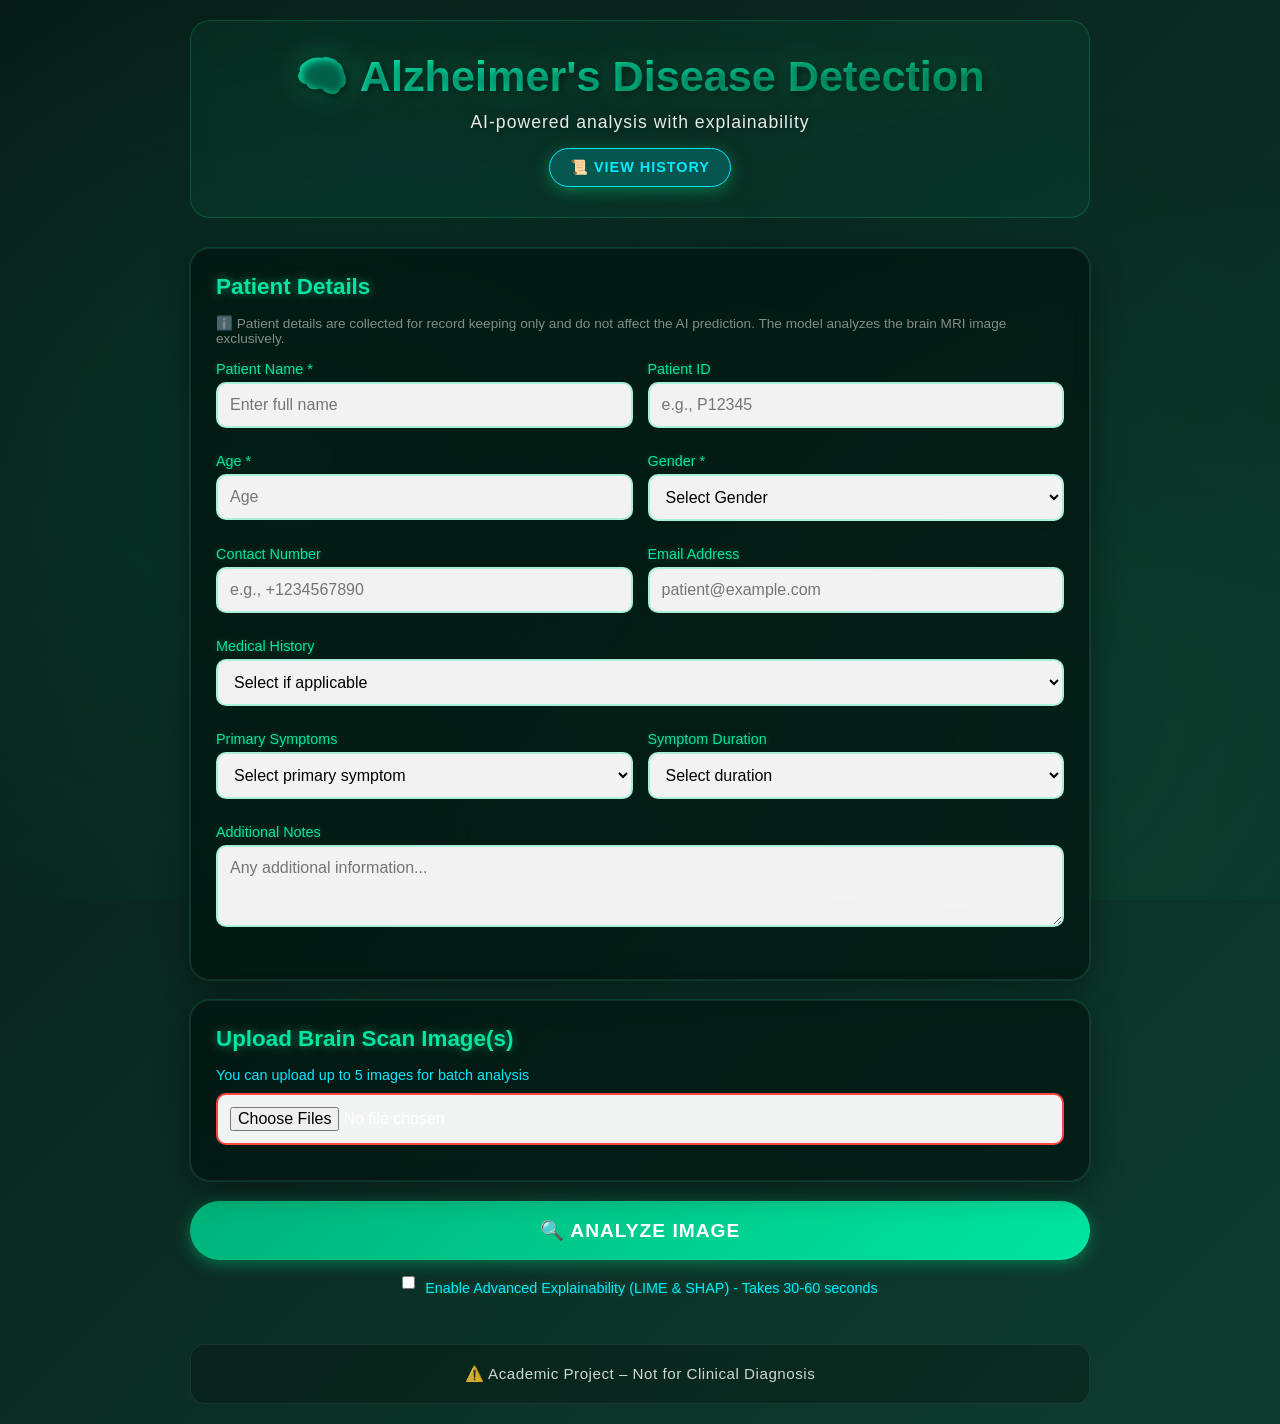
<file: index.html>
<!DOCTYPE html>
<html lang="en">
<head>
    <meta charset="UTF-8">
    <title>Alzheimer's Disease Detection</title>
    <link rel="stylesheet" href="styles.css">
</head>
<body>

    <div class="container">

        <header>
            <h1>🧠 Alzheimer's Disease Detection</h1>
            <p>AI-powered analysis with explainability</p>
            <div style="margin-top: 15px; display: flex; gap: 10px; justify-content: center; flex-wrap: wrap;">
                <button type="button" onclick="showHistory(); return false;" style="padding: 10px 20px; background: rgba(0, 234, 255, 0.2); border: 1px solid #00eaff; border-radius: 20px; color: #00eaff; font-size: 0.9rem; cursor: pointer; transition: all 0.3s ease; width: auto;">📜 View History</button>
            </div>
        </header>

        <form id="uploadForm">

            <div class="card">
                <h2>Patient Details</h2>
                <p style="color: rgba(255,255,255,0.5); font-size: 0.85rem; margin-bottom: 15px;">
                    ℹ️ Patient details are collected for record keeping only and do not affect the AI prediction. The model analyzes the brain MRI image exclusively.
                </p>

                <div class="form-row">
                    <div class="form-group">
                        <label for="patientName">Patient Name *</label>
                        <input type="text" id="patientName" name="patientName" placeholder="Enter full name" required minlength="2" maxlength="100">
                    </div>
                    
                    <div class="form-group">
                        <label for="patientId">Patient ID</label>
                        <input type="text" id="patientId" name="patientId" placeholder="e.g., P12345" maxlength="20">
                    </div>
                </div>

                <div class="form-row">
                    <div class="form-group">
                        <label for="age">Age *</label>
                        <input type="number" id="age" name="age" placeholder="Age" required min="1" max="120">
                    </div>

                    <div class="form-group">
                        <label for="gender">Gender *</label>
                        <select id="gender" name="gender" required>
                            <option value="">Select Gender</option>
                            <option value="male">Male</option>
                            <option value="female">Female</option>
                            <option value="other">Other</option>
                        </select>
                    </div>
                </div>

                <div class="form-row">
                    <div class="form-group">
                        <label for="contactNumber">Contact Number</label>
                        <input type="tel" id="contactNumber" name="contactNumber" placeholder="e.g., +1234567890" pattern="[+]?[0-9]{10,15}">
                    </div>

                    <div class="form-group">
                        <label for="email">Email Address</label>
                        <input type="email" id="email" name="email" placeholder="patient@example.com">
                    </div>
                </div>

                <div class="form-row">
                    <div class="form-group full-width">
                        <label for="medicalHistory">Medical History</label>
                        <select id="medicalHistory" name="medicalHistory">
                            <option value="">Select if applicable</option>
                            <option value="none">No significant history</option>
                            <option value="hypertension">Hypertension</option>
                            <option value="diabetes">Diabetes</option>
                            <option value="stroke">Previous Stroke</option>
                            <option value="dementia_family">Family History of Dementia</option>
                            <option value="other">Other</option>
                        </select>
                    </div>
                </div>

                <div class="form-row">
                    <div class="form-group">
                        <label for="symptoms">Primary Symptoms</label>
                        <select id="symptoms" name="symptoms">
                            <option value="">Select primary symptom</option>
                            <option value="memory_loss">Memory Loss</option>
                            <option value="confusion">Confusion/Disorientation</option>
                            <option value="language">Language Difficulties</option>
                            <option value="mood_changes">Mood/Behavior Changes</option>
                            <option value="routine">Routine Assessment</option>
                        </select>
                    </div>

                    <div class="form-group">
                        <label for="duration">Symptom Duration</label>
                        <select id="duration" name="duration">
                            <option value="">Select duration</option>
                            <option value="recent">Less than 1 month</option>
                            <option value="short">1-6 months</option>
                            <option value="medium">6-12 months</option>
                            <option value="long">More than 1 year</option>
                        </select>
                    </div>
                </div>

                <div class="form-row">
                    <div class="form-group full-width">
                        <label for="notes">Additional Notes</label>
                        <textarea id="notes" name="notes" placeholder="Any additional information..." rows="3" maxlength="500"></textarea>
                    </div>
                </div>
            </div>

            <div class="card">
                <h2>Upload Brain Scan Image(s)</h2>
                <p style="color: #00eaff; font-size: 0.9rem; margin-bottom: 10px;">You can upload up to 5 images for batch analysis</p>

                <input type="file" id="imageInput" accept="image/*" multiple required>

                <div id="preview"></div>
            </div>

            <button type="submit">🔍 Analyze Image</button>
            
            <div style="margin-top: 15px; text-align: center;">
                <label style="display: inline-flex; align-items: center; color: #00eaff; cursor: pointer;">
                    <input type="checkbox" id="advancedExplain" style="margin-right: 10px; width: auto; cursor: pointer;">
                    <span>Enable Advanced Explainability (LIME & SHAP) - Takes 30-60 seconds</span>
                </label>
            </div>

        </form>

        <div id="result" class="result hidden">
            <h2>🔬 Diagnostic Analysis Results</h2>
            
            <div id="multipleResults"></div>

            <button onclick="window.print()" class="print-button">🖨️ Print Report</button>
        </div>

        <!-- History Modal -->
        <div id="historyModal" class="modal hidden" style="display: none;">
            <div class="modal-content">
                <div class="modal-header">
                    <h2>📜 Prediction History</h2>
                    <button type="button" onclick="closeHistory(); return false;" class="close-button">✕</button>
                </div>
                <div id="historyContent" class="modal-body"></div>
            </div>
        </div>

        <footer>
            <p>⚠️ Academic Project – Not for Clinical Diagnosis</p>
        </footer>

    </div>

    <script src="script.js?v=4"></script>
</body>
</html>
</file>
<file: styles.css>
* {
    margin: 0;
    padding: 0;
    font-family: 'Segoe UI', sans-serif;
}

/* ── Colour Variables ─────────────────────────────────────────────────────
   Primary accent : #00e5a0  (emerald green)
   Secondary      : #00b37a  (deeper green)
   Highlight      : #00ffc3  (bright mint)
   Background     : dark green-tinted navy
──────────────────────────────────────────────────────────────────────── */

body {
    background: linear-gradient(135deg, rgba(0, 20, 15, 0.97), rgba(0, 50, 35, 0.95)),
                url("https://images.unsplash.com/photo-1559757175-0eb30cd8c063?w=1920") center/cover no-repeat fixed;
    color: #fff;
    min-height: 100vh;
    position: relative;
}

body::before {
    content: '';
    position: fixed;
    top: 0;
    left: 0;
    width: 100%;
    height: 100%;
    background: radial-gradient(circle at 20% 50%, rgba(0, 229, 160, 0.08), transparent 50%),
                radial-gradient(circle at 80% 80%, rgba(0, 179, 122, 0.08), transparent 50%);
    pointer-events: none;
    z-index: 0;
}

.container {
    width: 90%;
    max-width: 900px;
    margin: auto;
    padding: 20px;
    position: relative;
    z-index: 1;
}

header {
    text-align: center;
    margin-bottom: 30px;
    padding: 30px 20px;
    background: rgba(0, 229, 160, 0.05);
    border-radius: 20px;
    border: 1px solid rgba(0, 229, 160, 0.2);
    backdrop-filter: blur(10px);
}

header h1 {
    font-size: 2.7rem;
    text-shadow: 2px 2px 10px rgba(0,0,0,0.6), 0 0 30px rgba(0, 229, 160, 0.3);
    background: linear-gradient(135deg, #00ffc3, #00b37a);
    -webkit-background-clip: text;
    -webkit-text-fill-color: transparent;
    background-clip: text;
    margin-bottom: 10px;
}

header p {
    opacity: 0.9;
    text-shadow: 1px 1px 6px rgba(0,0,0,0.4);
    font-size: 1.1rem;
    letter-spacing: 1px;
}

.card {
    background: rgba(0, 20, 15, 0.7);
    padding: 25px;
    border-radius: 20px;
    margin-bottom: 20px;
    box-shadow: 0 8px 32px rgba(0,0,0,0.4), 0 0 0 1px rgba(0, 229, 160, 0.2);
    backdrop-filter: blur(10px);
    border: 1px solid rgba(255, 255, 255, 0.08);
    transition: transform 0.3s ease, box-shadow 0.3s ease;
}

.card:hover {
    transform: translateY(-5px);
    box-shadow: 0 12px 40px rgba(0, 229, 160, 0.25), 0 0 0 1px rgba(0, 229, 160, 0.4);
}

.card h2 {
    margin-bottom: 15px;
    color: #00e5a0;
    font-size: 1.4rem;
    text-shadow: 0 0 10px rgba(0, 229, 160, 0.5);
}

input, select {
    width: 100%;
    padding: 12px;
    margin-bottom: 10px;
    border-radius: 10px;
    border: 2px solid rgba(0, 229, 160, 0.3);
    outline: none;
    background: rgba(255, 255, 255, 0.95);
    font-size: 1rem;
    transition: all 0.3s ease;
    box-sizing: border-box;
}

input:focus, select:focus, textarea:focus {
    border-color: #00e5a0;
    box-shadow: 0 0 15px rgba(0, 229, 160, 0.4);
    background: #fff;
}

input:invalid:not(:placeholder-shown) {
    border-color: #ff4444;
}

input:valid:not(:placeholder-shown) {
    border-color: #00e5a0;
}

textarea {
    width: 100%;
    padding: 12px;
    margin-bottom: 10px;
    border-radius: 10px;
    border: 2px solid rgba(0, 229, 160, 0.3);
    outline: none;
    background: rgba(255, 255, 255, 0.95);
    font-size: 1rem;
    transition: all 0.3s ease;
    box-sizing: border-box;
    font-family: 'Segoe UI', sans-serif;
    resize: vertical;
    min-height: 80px;
}

label {
    display: block;
    color: #00e5a0;
    font-size: 0.9rem;
    margin-bottom: 5px;
    font-weight: 500;
    text-shadow: 0 0 5px rgba(0, 229, 160, 0.3);
}

.form-row {
    display: grid;
    grid-template-columns: 1fr 1fr;
    gap: 15px;
    margin-bottom: 15px;
}

.form-group {
    display: flex;
    flex-direction: column;
}

.form-group.full-width {
    grid-column: 1 / -1;
}

@media (max-width: 768px) {
    .form-row {
        grid-template-columns: 1fr;
    }
}

button {
    width: 100%;
    padding: 18px;
    border-radius: 30px;
    border: none;
    background: linear-gradient(135deg, #00b37a, #00e5a0);
    color: #fff;
    font-size: 1.2rem;
    font-weight: bold;
    cursor: pointer;
    box-shadow: 0 4px 15px rgba(0, 179, 122, 0.5);
    transition: all 0.3s ease;
    text-transform: uppercase;
    letter-spacing: 1px;
}

button:hover {
    background: linear-gradient(135deg, #00e5a0, #00b37a);
    transform: translateY(-2px);
    box-shadow: 0 8px 25px rgba(0, 229, 160, 0.6);
}

button:active {
    transform: translateY(0);
}

#preview {
    display: flex;
    gap: 10px;
    flex-wrap: wrap;
}

#preview img {
    width: 120px;
    height: 120px;
    object-fit: cover;
    border-radius: 10px;
    border: 2px solid #00e5a0;
}

.result {
    margin-top: 30px;
    background: rgba(0, 20, 15, 0.8);
    padding: 30px;
    border-radius: 20px;
    text-align: center;
    box-shadow: 0 8px 32px rgba(0,0,0,0.4), 0 0 0 1px rgba(0, 229, 160, 0.3);
    backdrop-filter: blur(10px);
    border: 1px solid rgba(0, 229, 160, 0.2);
    animation: fadeIn 0.5s ease;
}

.result h2 {
    color: #00e5a0;
    margin-bottom: 25px;
    font-size: 1.8rem;
}

.result-summary {
    margin-bottom: 30px;
}

.prediction-box {
    background: rgba(0, 229, 160, 0.08);
    padding: 25px;
    border-radius: 15px;
    border: 2px solid rgba(0, 229, 160, 0.3);
    margin-bottom: 20px;
}

.prediction-label, .confidence-label {
    font-size: 1.2rem;
    margin: 10px 0;
    color: #fff;
}

.prediction-label span, .confidence-label span {
    color: #00e5a0;
    font-weight: bold;
    font-size: 1.3rem;
}

.confidence-bar {
    width: 100%;
    height: 30px;
    background: rgba(255, 255, 255, 0.1);
    border-radius: 15px;
    overflow: hidden;
    margin-top: 15px;
    border: 1px solid rgba(0, 229, 160, 0.3);
}

.confidence-fill {
    height: 100%;
    background: linear-gradient(90deg, #00b37a, #00ffc3);
    border-radius: 15px;
    transition: width 1s ease;
    display: flex;
    align-items: center;
    justify-content: flex-end;
    padding-right: 10px;
    color: #fff;
    font-weight: bold;
}

.explainability-section {
    margin: 30px 0;
    padding: 25px;
    background: rgba(0, 229, 160, 0.04);
    border-radius: 15px;
    border: 1px solid rgba(0, 229, 160, 0.2);
    text-align: left;
}

.explainability-section h3 {
    color: #00e5a0;
    margin-bottom: 15px;
    font-size: 1.3rem;
}

.explanation-text {
    color: #fff;
    line-height: 1.6;
    margin-bottom: 15px;
    opacity: 0.9;
}

.predictions-grid {
    display: grid;
    grid-template-columns: repeat(auto-fit, minmax(200px, 1fr));
    gap: 15px;
    margin-top: 15px;
}

.prediction-item {
    background: rgba(0, 20, 15, 0.6);
    padding: 15px;
    border-radius: 10px;
    border: 1px solid rgba(0, 229, 160, 0.2);
}

.prediction-item-label {
    color: #00e5a0;
    font-size: 0.9rem;
    margin-bottom: 8px;
}

.prediction-item-value {
    color: #fff;
    font-size: 1.5rem;
    font-weight: bold;
}

.prediction-item-bar {
    width: 100%;
    height: 8px;
    background: rgba(255, 255, 255, 0.1);
    border-radius: 4px;
    overflow: hidden;
    margin-top: 8px;
}

.prediction-item-fill {
    height: 100%;
    background: linear-gradient(90deg, #00b37a, #00ffc3);
    border-radius: 4px;
}

.gradcam-container {
    text-align: center;
}

.gradcam-container img {
    max-width: 400px;
    width: 100%;
    border-radius: 10px;
    border: 3px solid #00e5a0;
    box-shadow: 0 4px 20px rgba(0, 229, 160, 0.3);
}

.heatmap-legend {
    margin-top: 15px;
}

.legend-item {
    display: inline-block;
    width: 300px;
}

.legend-color {
    height: 20px;
    border-radius: 10px;
    margin-bottom: 5px;
}

.legend-labels {
    display: flex;
    justify-content: space-between;
    font-size: 0.85rem;
    color: #fff;
    opacity: 0.8;
}

.clinical-insights {
    background: rgba(0, 229, 160, 0.06);
    padding: 20px;
    border-radius: 10px;
    border-left: 4px solid #00e5a0;
}

.clinical-insights p {
    color: #fff;
    line-height: 1.8;
    margin: 10px 0;
}

.clinical-insights strong {
    color: #00e5a0;
}

.considerations-box {
    background: rgba(255, 200, 0, 0.08);
    padding: 20px;
    border-radius: 10px;
    border-left: 4px solid #ffc800;
}

.considerations-box ul {
    list-style: none;
    padding: 0;
    margin: 0;
}

.considerations-box li {
    color: #fff;
    line-height: 1.8;
    margin: 12px 0;
    padding-left: 25px;
    position: relative;
}

.considerations-box li:before {
    content: "⚠️";
    position: absolute;
    left: 0;
}

.model-info-grid {
    display: grid;
    grid-template-columns: repeat(auto-fit, minmax(150px, 1fr));
    gap: 15px;
}

.info-card {
    background: rgba(0, 20, 15, 0.6);
    padding: 15px;
    border-radius: 10px;
    border: 1px solid rgba(0, 229, 160, 0.2);
    text-align: center;
}

.info-label {
    color: #00e5a0;
    font-size: 0.85rem;
    margin-bottom: 8px;
    text-transform: uppercase;
    letter-spacing: 1px;
}

.info-value {
    color: #fff;
    font-size: 1.2rem;
    font-weight: bold;
}

.print-button {
    margin-top: 30px;
    padding: 15px 40px;
    background: rgba(0, 229, 160, 0.15);
    border: 2px solid #00e5a0;
    color: #00e5a0;
    border-radius: 30px;
    cursor: pointer;
    font-size: 1rem;
    font-weight: bold;
    transition: all 0.3s ease;
}

.print-button:hover {
    background: rgba(0, 229, 160, 0.3);
    transform: translateY(-2px);
    box-shadow: 0 4px 15px rgba(0, 229, 160, 0.4);
}

@keyframes fadeIn {
    from { opacity: 0; transform: translateY(20px); }
    to   { opacity: 1; transform: translateY(0); }
}

.result img {
    width: 250px;
    margin-top: 10px;
    border-radius: 10px;
    border: 3px solid #00e5a0;
}

.hidden {
    display: none;
}

footer {
    margin-top: 40px;
    text-align: center;
    opacity: 0.8;
    padding: 20px;
    background: rgba(0, 0, 0, 0.3);
    border-radius: 15px;
    border: 1px solid rgba(255, 255, 255, 0.1);
}

footer p {
    font-size: 0.95rem;
    letter-spacing: 0.5px;
}

/* ── Modal ──────────────────────────────────────────────────────────────── */

.modal {
    position: fixed;
    top: 0; left: 0;
    width: 100%; height: 100%;
    background: rgba(0, 0, 0, 0.8);
    backdrop-filter: blur(5px);
    z-index: 1000;
    display: flex;
    align-items: center;
    justify-content: center;
    animation: fadeIn 0.3s ease;
}

.modal.hidden { display: none !important; }

.modal-content {
    background: rgba(0, 20, 15, 0.97);
    border-radius: 20px;
    border: 2px solid rgba(0, 229, 160, 0.3);
    width: 90%;
    max-width: 900px;
    max-height: 85vh;
    overflow: hidden;
    display: flex;
    flex-direction: column;
    box-shadow: 0 10px 50px rgba(0, 229, 160, 0.25);
}

.modal-header {
    padding: 25px;
    border-bottom: 1px solid rgba(0, 229, 160, 0.2);
    display: flex;
    justify-content: space-between;
    align-items: center;
}

.modal-header h2 { color: #00e5a0; margin: 0; }

.close-button {
    background: rgba(255, 68, 68, 0.2);
    border: 1px solid #ff4444;
    color: #ff4444;
    width: 40px; height: 40px;
    border-radius: 50%;
    font-size: 1.5rem;
    cursor: pointer;
    transition: all 0.3s ease;
    padding: 0;
}

.close-button:hover {
    background: rgba(255, 68, 68, 0.4);
    transform: rotate(90deg);
}

.modal-body {
    padding: 25px;
    overflow-y: auto;
    flex: 1;
}

.history-entry {
    background: rgba(0, 229, 160, 0.04);
    border: 1px solid rgba(0, 229, 160, 0.2);
    border-radius: 15px;
    padding: 20px;
    margin-bottom: 20px;
}

.history-header {
    display: flex;
    justify-content: space-between;
    align-items: flex-start;
    margin-bottom: 15px;
    padding-bottom: 15px;
    border-bottom: 1px solid rgba(0, 229, 160, 0.2);
}

.history-header h3 { color: #00e5a0; margin: 0 0 5px 0; }
.history-header p  { color: #fff; margin: 3px 0; font-size: 0.9rem; }

.delete-btn {
    background: rgba(255, 68, 68, 0.2);
    border: 1px solid #ff4444;
    color: #ff4444;
    padding: 8px 15px;
    border-radius: 10px;
    cursor: pointer;
    font-size: 0.9rem;
    transition: all 0.3s ease;
    width: auto;
}

.delete-btn:hover {
    background: rgba(255, 68, 68, 0.4);
    transform: translateY(-2px);
}

.history-results {
    display: grid;
    grid-template-columns: repeat(auto-fill, minmax(200px, 1fr));
    gap: 15px;
    margin-top: 15px;
}

.history-result-item {
    background: rgba(0, 20, 15, 0.6);
    border: 1px solid rgba(0, 229, 160, 0.2);
    border-radius: 10px;
    padding: 10px;
    text-align: center;
}

.history-result-item img {
    width: 100%;
    height: 150px;
    object-fit: cover;
    border-radius: 8px;
    margin-bottom: 10px;
    border: 2px solid rgba(0, 229, 160, 0.3);
}

.history-result-info p      { color: #fff; margin: 5px 0; font-size: 0.85rem; }
.history-result-info strong { color: #00e5a0; }

/* Scrollbar */
.modal-body::-webkit-scrollbar       { width: 8px; }
.modal-body::-webkit-scrollbar-track { background: rgba(0,0,0,0.2); border-radius: 10px; }
.modal-body::-webkit-scrollbar-thumb { background: rgba(0, 229, 160, 0.5); border-radius: 10px; }
.modal-body::-webkit-scrollbar-thumb:hover { background: rgba(0, 229, 160, 0.7); }
</file>
